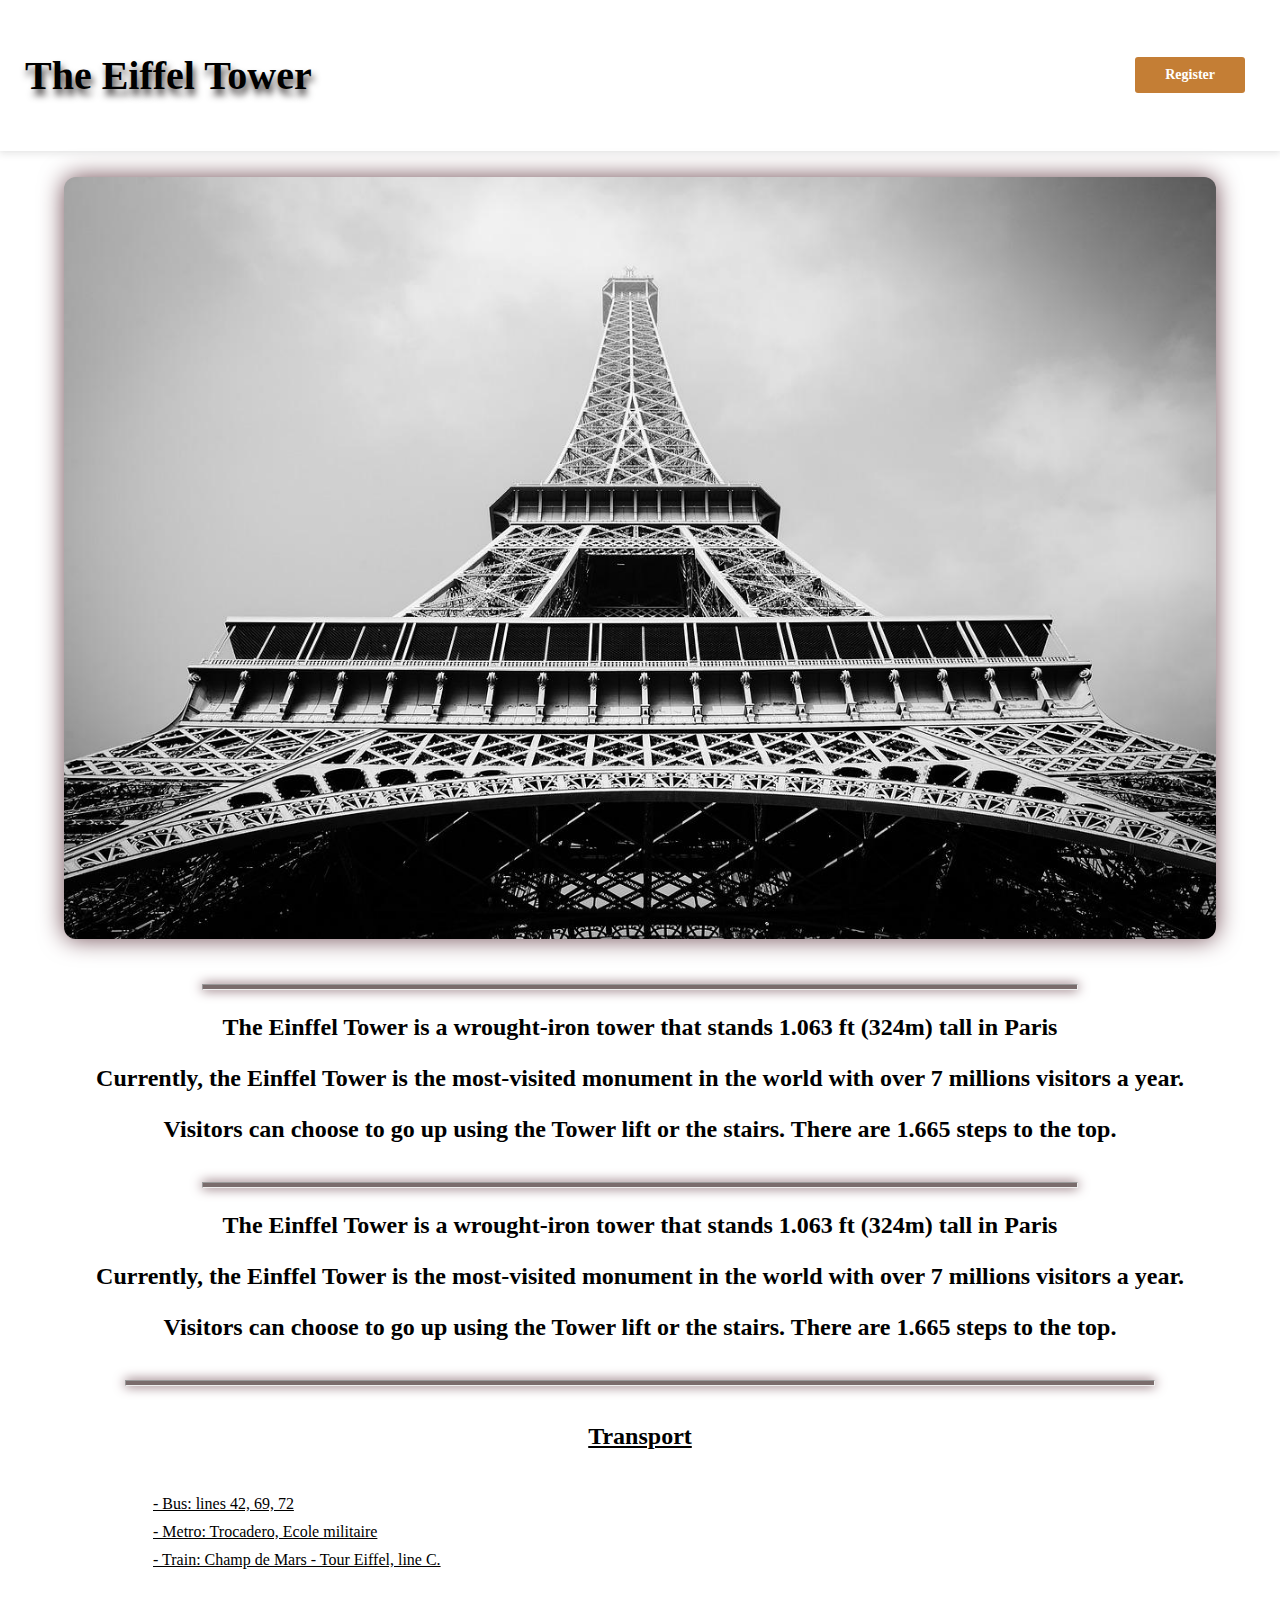
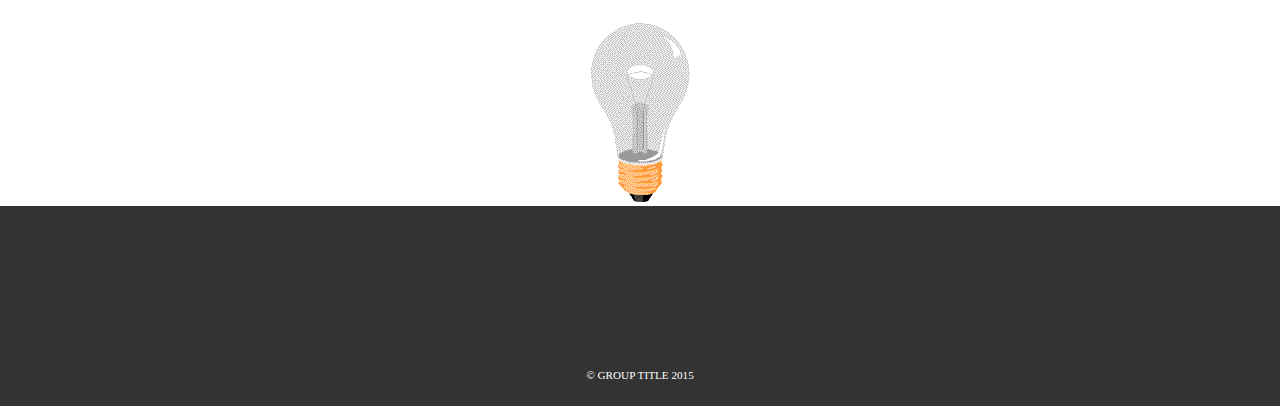
<file: index.html>
<!DOCTYPE html>
<html lang="en">
  <head>
    <meta charset="UTF-8" />
    <meta http-equiv="X-UA-Compatible" content="IE=edge" />
    <meta name="viewport" content="width=device-width, initial-scale=1.0" />
    <title>The Eifel Tower</title>
    <script src="index.js"></script>
    <link rel="stylesheet" href="index.css" />
    <link rel="stylesheet" href="table.css" />
    <link rel="stylesheet" href="lampe.css">
    <script type="application/ld+json">
      {
        "@context": "http://schema.org/",
        "@type": "FAQPage",
        "mainEntity": [
          {
            "@type": "Question",
            "name": "",
            "acceptedAnswer": {
              "@type": "Answer",
              "text": ""
            }
          }
        ]
      }
    </script>
  </head>
  <body>
    <div class="navbar">
      <h1 class="title">The Eiffel Tower</h1>
      <div class="nav-brand">
        <ul>
          <li><a href="/registration.html" class="nav-item btn btn-default">Register</a></li>
        </ul>
      </div>
    </div>
    <div class="container">
      <div class="section-item-img">
        <img
          src="/assets/images/eifelTower.jpg"
          alt="eifel-tower"
          class="image"
        />
      </div>
      <div class="history">
        <p hidden>eines der Wahrzeichen von Frankreich</p>
      </div>

      <div class="section-item">
        <article>
          <hr />
          <p class="animatedParagraph">
            <strong
              >The Einffel Tower is a wrought-iron tower that stands 1.063 ft
              (324m) tall in Paris
            </strong>
          </p>
          <p class="animatedParagraph">
            <strong>
              Currently, the Einffel Tower is the most-visited monument in the
              world with over 7 millions visitors a year.
            </strong>
          </p>
          <p class="animatedParagraph">
            <strong>
              Visitors can choose to go up using the Tower lift or the stairs.
              There are 1.665 steps to the top.
            </strong>
          </p>
        </article>
      </div>
      <div class="section-item">
        <article>
          <hr />
          <p>
            <strong
              >The Einffel Tower is a wrought-iron tower that stands 1.063 ft
              (324m) tall in Paris
            </strong>
          </p>
          <p>
            <strong>
              Currently, the Einffel Tower is the most-visited monument in the
              world with over 7 millions visitors a year.
            </strong>
          </p>
          <p>
            <strong>
              Visitors can choose to go up using the Tower lift or the stairs.
              There are 1.665 steps to the top.
            </strong>
          </p>
        </article>
      </div>
      <hr />
      <div class="list-item">
        <h2 class="list-item-heading"><b>Transport</b></h2>
        <ul>
          <li>- Bus: lines 42, 69, 72</li>
          <li>- Metro: Trocadero, Ecole militaire</li>
          <li>- Train: Champ de Mars - Tour Eiffel, line C.</li>
        </ul>
      </div>

        <img id="myImage" onclick="changeImage()" src="/assets/images/img_bulboff.gif" width="100" height="180">

  </div>
  <footer>
      <p class="copyright">© GROUP TITLE 2015</p>
    </footer>
  </body>
</html>
</file>
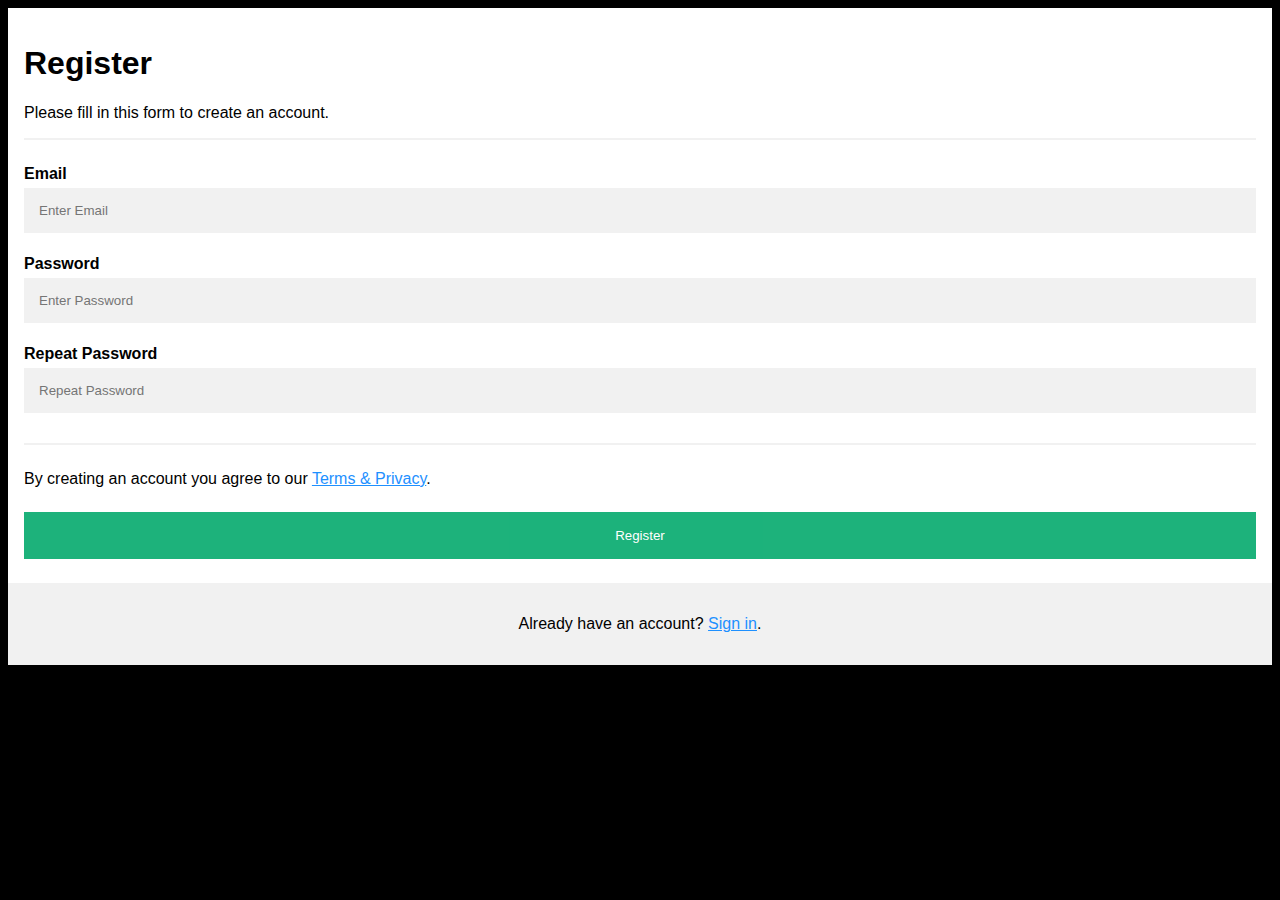
<file: registration.html>
<!DOCTYPE html>
<html lang="en">
<head>
    <meta charset="UTF-8">
    <meta http-equiv="X-UA-Compatible" content="IE=edge">
    <meta name="viewport" content="width=device-width, initial-scale=1.0">
    <title>Document</title>
    <link rel="stylesheet" href="register.css">
</head>
<body>
    <form action="/action_page.php">
        <div class="container">
          <h1>Register</h1>
          <p>Please fill in this form to create an account.</p>
          <hr>

          <label for="email"><b>Email</b></label>
          <input type="text" placeholder="Enter Email" name="email" id="email" required>

          <label for="psw"><b>Password</b></label>
          <input type="password" placeholder="Enter Password" name="psw" id="psw" required>

          <label for="psw-repeat"><b>Repeat Password</b></label>
          <input type="password" placeholder="Repeat Password" name="psw-repeat" id="psw-repeat" required>
          <hr>
          <p>By creating an account you agree to our <a href="#">Terms & Privacy</a>.</p>

          <button type="submit" class="registerbtn">Register</button>
        </div>

        <div class="container signin">
          <p>Already have an account? <a href="#">Sign in</a>.</p>
        </div>
      </form>

</body>
</html>
</file>
<file: index.css>
@import url('https://fonts.googleapis.com/css2?family=Roboto+Mono&display=swap');

:root {
    --white: #fff;
    --black: #000;

    --primary-1: #c47e35;
    --primary-2: #dca15d;
    --primary-3: #dabb94;
    --primary-4: #f3dabc;
    --primary-5: #faf1e5;

    --neutral-1: #2c2c2c;
    --neutral-2: #434343;
    --neutral-3: #94868b;
    --neutral-4: #d9cfd3;
    --neutral-5: #f2ecee;

    --accent-1: #458179;
    --accent-2: #4da296;
    --accent-3: #8dd8cf;
    --accent-4: #92cfc7;
    --accent-5: #d7f2ef;
}

body {
    margin: 0;
    width: 100%;
}

.navbar {
    width: 100%;
    padding: 10px 0;
    box-shadow: 0px 3px 7px 1px rgba(0, 0, 0, 0.07),
        0px -3px 7px 1px rgba(0, 0, 0, 0.07);
    display: flex;
    align-items: center;
    justify-content: space-between;
}

.btn {
    border-radius: 3px;
    cursor: pointer;
    font-size: 14px;
    font-weight: 600;
    margin: 10px;
    padding: 10px 30px;
    text-decoration: none;
    max-width: 120px;
    text-align: center;
    display: inline-block;
    transition: background-color 220ms, transform 220ms;
    border: none;
}

.btn:active {
    transform: translate(0.8px, 0.8px);
}

button.btn {
    border: 1px solid var(--primary-3);
}

.btn-default {
    color: var(--white);
    background-color: var(--primary-1);
}

.btn-outline {
    color: var(--primary-1);
    background-color: var(--primary-4);
    border: var(--primary-1) 2px solid;
    box-shadow: 1px 1px 7px #c4c4c4;
}

.btn-active {
    color: var(--primary-1);
    background-color: var(--primary-4);
}

.btn-default:hover:not(:disabled) {
    background-color: var(--primary-2);
    color: white;
}

.btn-outline:hover:not(:disabled) {
    background-color: var(--primary-3);
}

.btn-default:active {
    color: var(--primary-1);
    background-color: var(--primary-3);
}

.btn:disabled {
    cursor: initial;
    opacity: 0.5;
}

.navbar {
    width: 100%;
    padding: 10px 0;
    box-shadow: 0px 3px 7px 1px rgba(0, 0, 0, 0.07),
        0px -3px 7px 1px rgba(0, 0, 0, 0.07);

}

.nav-brand {
    font-size: 10px;
    text-decoration: none;
    padding-left: 10px;
}

#navbar ul {
    list-style-type: none;
    overflow: hidden;
    padding-right: 20px;
}

#navbar li {
    display: inline-block;
}

.nav-item a {
    text-decoration: none;
    font-weight: bold;
    color: var(--primary-1);
    display: block;
    text-align: center;
    padding: 10px 10px;
}

.nav-item:hover a {
    text-decoration: none;
    color: var(--primary-2);
}




.title {
    font-size: 250%;
    text-align: end;
    text-shadow: 2px 6px 7px #3E3A3A;
    padding: 15px;
    margin-left: 10px;
}

.container {
    width: 100%;
    height: auto;
    text-align: center;
}

.image {
    /* margin-top: 10px;
    margin-bottom: 10px; */
    margin: 1em;
    padding: 10px;
    width: 70%;
    height: auto;
    object-fit: cover;
    border: none;
    filter: drop-shadow(0 0 0.75rem rgb(110, 73, 81));
    border-radius: 22px;

}


@media (max-width: 900px) {
    .image {
        width: 70%;
    }
}

@media (max-width: 1350px) {
    .image {
        width: 90%;
    }
}

.section-item {
    display: flex;
    flex-direction: row;
    flex-wrap: wrap;
    justify-content: center;
    align-items: center;
}

p {
    font-size: 150%;
    animation: myAnim 2s ease-in-out 1s 1 normal forwards;
}

@keyframes myAnim {
    0% {
        transform: scale(0);
    }

    100% {
        transform: scale(1);
    }
}

hr {
    width: 80%;
    background-color: rgb(122, 108, 108);
    padding: 2px;
    margin-top: 15px;
    margin-bottom: 15px;
    box-shadow: 0 0 0.75rem rgb(110, 73, 81);

}

.list-item {
    width: 80%;
    height: auto;
    text-align: center;
    margin: 10px;
    margin-left: auto;
    margin-right: auto;
    padding: 2px 10px;
    text-decoration: underline;
}



ul {
    padding: 20px;
    list-style: none;
    text-align: start;
}

li {
    padding: 5px;
    cursor: pointer;
}

li:hover {
    background-color: #a3acaf;
    padding: 5px;
    cursor: pointer;
}

.section-item-tab {
    width: 80%;
    height: auto;
    margin-left: auto;
    margin-right: auto;
}

section {
    width: 100%;
    display: block;
    padding: 10px 10px;
    margin: 5px;
    background-color: cornsilk;
    text-align: center;
}

form {
    background-color: rgb(192, 192, 199);

}


footer {
    position: relative;
    height: 200px;
    width: 100%;
    background-color: #333333;
}

p.copyright {
    position: absolute;
    width: 100%;
    color: #fff;
    line-height: 40px;
    font-size: 0.7em;
    text-align: center;
    bottom: 0;
}
</file>
<file: table.css>
.tg {
    border-collapse: collapse;
    border-color: #93a1a1;
    border-spacing: 0;
}

.tg td {
    background-color: #fdf6e3;
    border-color: #93a1a1;
    border-style: solid;
    border-width: 0px;
    color: #002b36;
    font-family: Arial, sans-serif;
    font-size: 14px;
    overflow: hidden;
    padding: 10px 5px;
    word-break: normal;
}

.tg th {
    background-color: #657b83;
    border-color: #93a1a1;
    border-style: solid;
    border-width: 0px;
    color: #fdf6e3;
    font-family: Arial, sans-serif;
    font-size: 14px;
    font-weight: normal;
    overflow: hidden;
    padding: 10px 5px;
    word-break: normal;
}

.tg .tg-0lax {
    text-align: left;
    vertical-align: top
}

.tg-sort-header::-moz-selection {
    background: 0 0
}

.tg-sort-header::selection {
    background: 0 0
}

.tg-sort-header {
    cursor: pointer
}

.tg-sort-header:after {
    content: '';
    float: right;
    margin-top: 7px;
    border-width: 0 5px 5px;
    border-style: solid;
    border-color: #404040 transparent;
    visibility: hidden
}

.tg-sort-header:hover:after {
    visibility: visible
}

.tg-sort-asc:after,
.tg-sort-asc:hover:after,
.tg-sort-desc:after {
    visibility: visible;
    opacity: .4
}

.tg-sort-desc:after {
    border-bottom: none;
    border-width: 5px 5px 0
}
</file>
<file: lampe.css>
div .joke {
    width: 90%;
    height: auto;
    padding: 2em;
    margin: 10px 10px;
    text-align: center;
}
</file>
<file: register.css>
body {
    font-family: Arial, Helvetica, sans-serif;
    background-color: black;
}

* {
    box-sizing: border-box;
}

/* Add padding to containers */
.container {
    padding: 16px;
    background-color: white;
}

/* Full-width input fields */
input[type=text],
input[type=password] {
    width: 100%;
    padding: 15px;
    margin: 5px 0 22px 0;
    display: inline-block;
    border: none;
    background: #f1f1f1;
}

input[type=text]:focus,
input[type=password]:focus {
    background-color: #ddd;
    outline: none;
}

/* Overwrite default styles of hr */
hr {
    border: 1px solid #f1f1f1;
    margin-bottom: 25px;
}

/* Set a style for the submit button */
.registerbtn {
    background-color: #04AA6D;
    color: white;
    padding: 16px 20px;
    margin: 8px 0;
    border: none;
    cursor: pointer;
    width: 100%;
    opacity: 0.9;
}

.registerbtn:hover {
    opacity: 1;
}

/* Add a blue text color to links */
a {
    color: dodgerblue;
}

/* Set a grey background color and center the text of the "sign in" section */
.signin {
    background-color: #f1f1f1;
    text-align: center;
}
</file>
